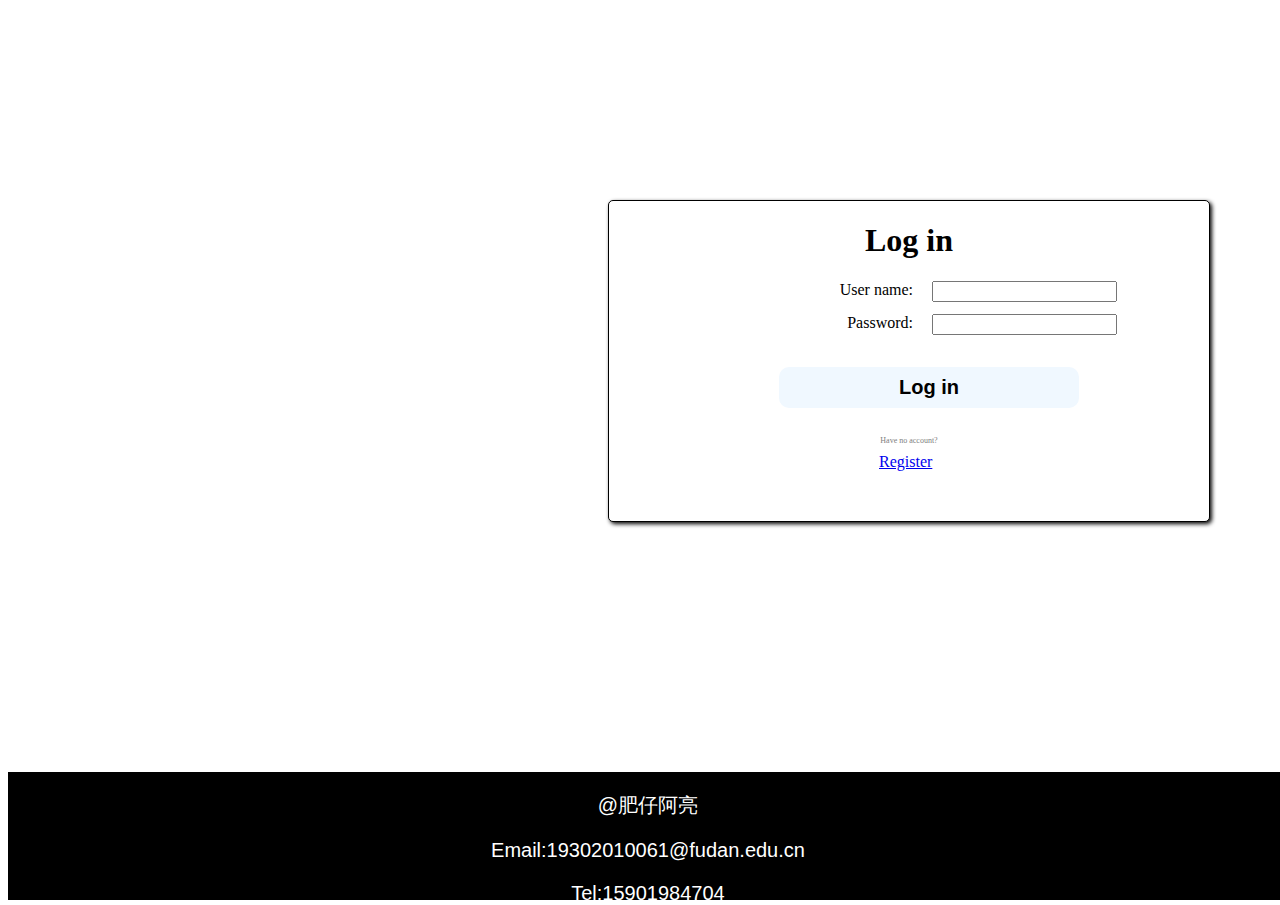
<file: index.html>
<!DOCTYPE html>
<html lang="en">
<head>
    <meta charset="UTF-8">
    <title>Log in</title>
    <link rel="stylesheet" href="src/css/Main.css">
    <link rel="stylesheet" href="src/css/Login.css">
</head>
<body>
<form action="#" method="Get">
    <div class="log_in">
        <h1>Log in</h1>
        <label><span class="label">User name:</span>
            <input required>
        </label><br>
        <label><span class="label">Password:</span>
            <input type="password" required>
        </label><br>
        <input type="submit" value="Log in" name="continue" onclick="location.href='src/Home.html';alert('Log in')" class="submit"><br>
        <p style="color: gray;font-size: 0.5em">Have no account?</p>
        <a href="src/Register.html">Register</a>
    </div>
</form>
    <footer id="footer">
        <p>@肥仔阿亮</p>
        <p>Email:19302010061@fudan.edu.cn</p>
        <p>Tel:15901984704</p>
    </footer>

</body>

</html>
</file>
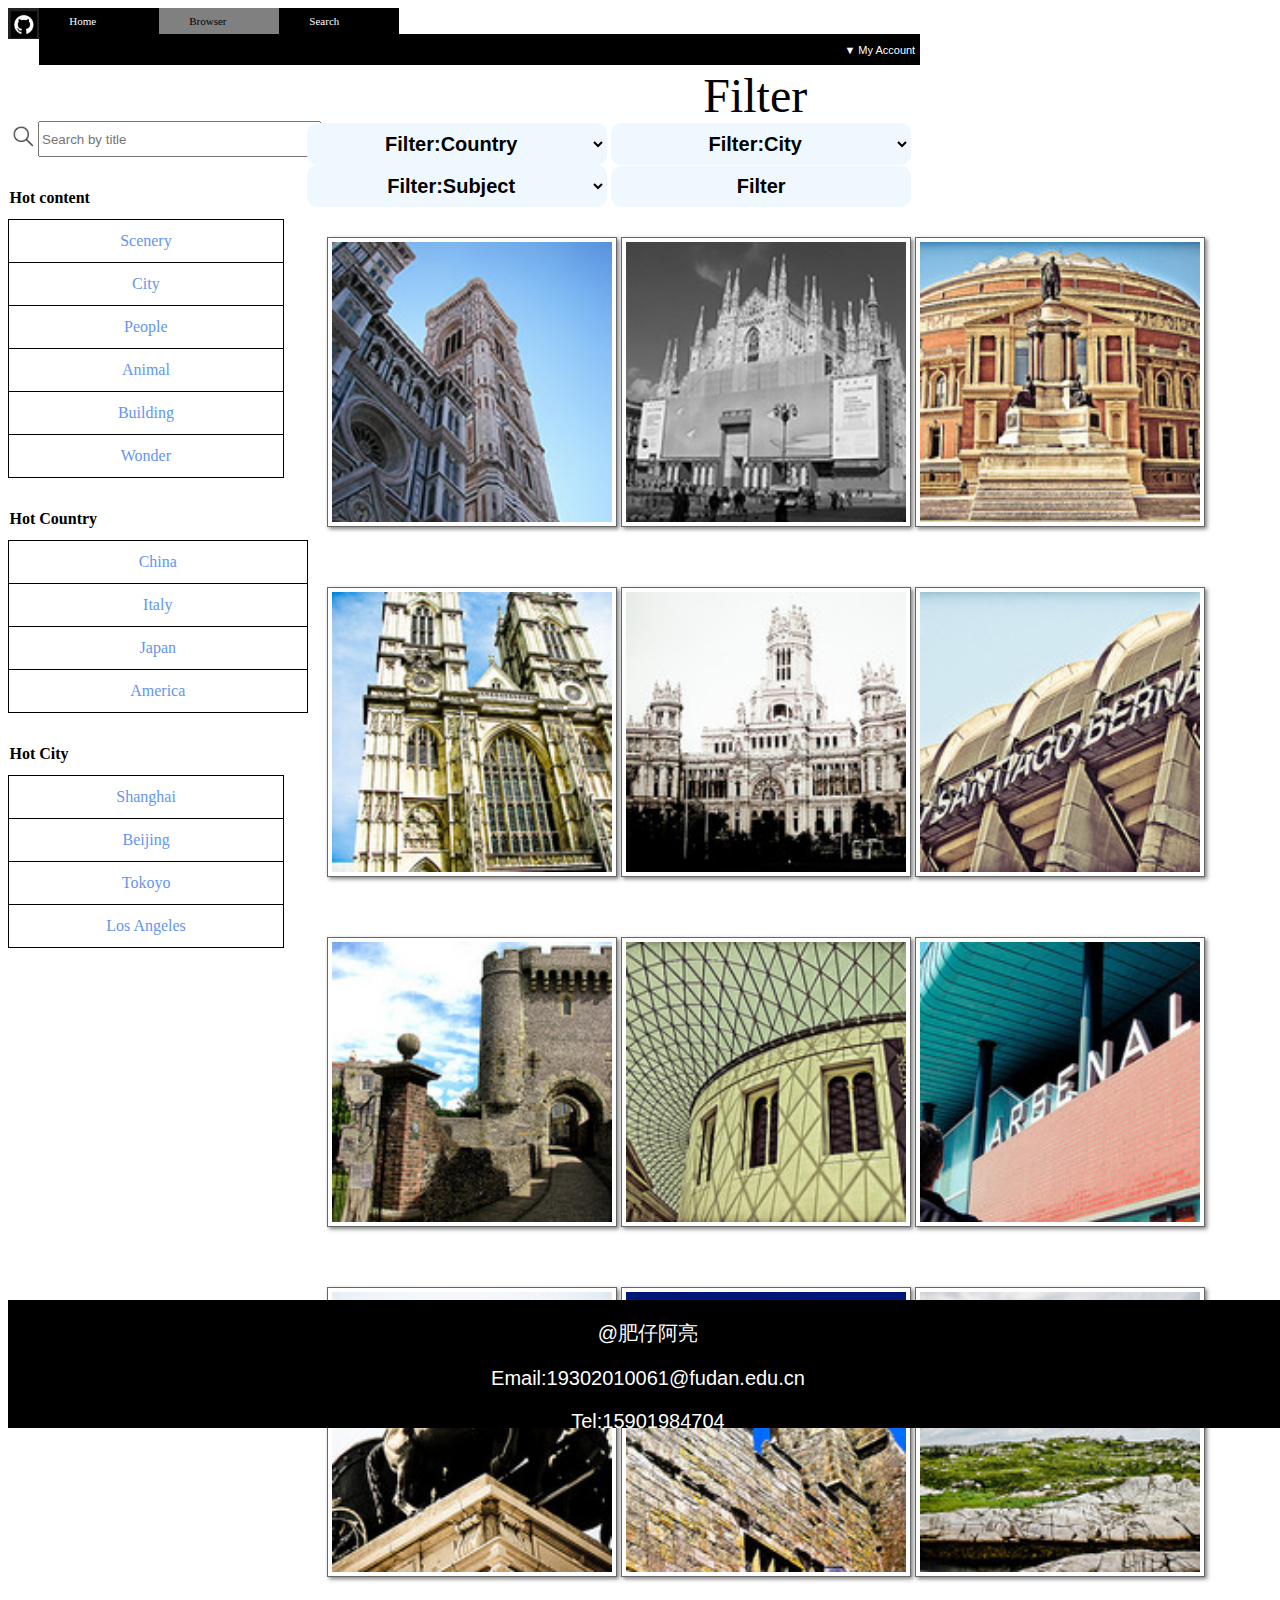
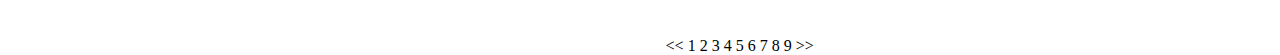
<file: src/Browser.html>
<!DOCTYPE html>
<html lang="en">
<head>
    <meta charset="UTF-8">
    <title>Browser</title>
    <link rel="stylesheet" href="css/Main.css">
    <link rel="stylesheet" href="css/Browser.css">

</head>
<body>
<div style="top: 0">
    <div style="top: 0">
        <ul class="nav">
            <img src="../images/logo.jpg" width="31.2" height="31.2" alt="...">
            <li><a href="Home.html">Home</a></li>
            <li><a href="Browser.html" style="color: black;background-color: gray">Browser</a></li>
            <li><a href="Search.html">Search</a></li>
        </ul>
    </div>
    <div class="dropdown">
        <button class="dropButton">▼  My Account</button>
        <div class="dropdown-content">
            <a href="Upload.html"><img src="../images/Upload.jpg" width="30" height="30" alt="...">Upload</a>
            <a href="My_Photo.html"><img src="../images/My_Photo.png" width="30" height="30" alt="...">My Photo</a>
            <a href="My_Favourite.html"><img src="../images/Favor.jpg" width="30" height="30" alt="...">My Favourite</a>
            <a href="../index.html"><img src="../images/Log_in.png" width="30" height="30" alt="...">Log in</a>
        </div>
    </div>
</div>
    <div class="sidebar" >
        <br>

        <p>
            <br>
            <label>
                <input placeholder="Search by title">
            </label>
            <img src="../images/search.png" onclick="alert('已搜索')" style="width: 30px;height:30px" alt="...">
        </p>

        <table style="margin-top: 20px">
            <thead>
            <tr>
                <th onclick="alert('Hot content')">Hot content</th>
            </tr>
            </thead>
            <tbody>
            <tr>
                <td onclick="alert('Scenery')" style="border-top-left-radius: 5px;border-top-right-radius: 5px;">Scenery</td>
            </tr>
            <tr>
                <td onclick="alert('City')">City</td>
            </tr>
            <tr>
                <td onclick="alert('People')">People</td>
            </tr>
            <tr>
                <td onclick="alert('Animal')">Animal</td>
            </tr>
            <tr>
                <td onclick="alert('Building')">Building</td>
            </tr>
            <tr style="border-bottom-left-radius: 5px;border-bottom-right-radius: 5px;">
                <td onclick="alert('Wonder')">Wonder</td>
            </tr>
            </tbody>

        </table>
        <table style="margin-top: 20px; ">
            <thead>
            <tr style="border-top-left-radius: 5px;border-top-right-radius: 5px;">
                <th onclick="alert('Hot country')">Hot Country</th>
            </tr>
            </thead>
            <tbody>
            <tr>
                <td onclick="alert('China')">China</td>
            </tr>
            <tr>
                <td onclick="alert('Italy')">Italy</td>
            </tr>
            <tr>
                <td onclick="alert('Japan')">Japan</td>
            </tr>
            <tr style="border-bottom-left-radius: 5px;border-bottom-right-radius: 5px;">
                <td onclick="alert('America')">America</td>
            </tr>
            </tbody>

        </table>
        <table style="margin-top: 20px; ">
            <thead>
            <tr style="border-top-left-radius: 5px;border-top-right-radius: 5px;">
                <th onclick="alert('Hot city')">Hot City</th>
            </tr>
            </thead>
            <tbody>
            <tr>
                <td onclick="alert('Shanghai')">Shanghai</td>
            </tr>
            <tr>
                <td onclick="alert('Beijing')">Beijing</td>
            </tr>
            <tr>
                <td onclick="alert('Tokyo')">Tokoyo</td>
            </tr>
            <tr style="border-bottom-left-radius: 5px;border-bottom-right-radius: 5px;">
                <td onclick="alert('Los Angeles')">Los Angeles</td>
            </tr>
            </tbody>

        </table>

    </div>
<br>
    <div style="width: 70%;float: none" class="main">
        <div class="filter">
            <p>Filter</p>
            <label for="first"></label>
            <select id="first" onChange="change()">
                <option selected="selected">Filter:Country</option>
                <option>China</option>
                <option>Japan</option>
                <option>Italy</option>
                <option>America</option>
            </select>

            <label for="second"></label>
            <select id="second">
                <option selected>Filter:City</option>
            </select>
            <label></label>
            <select>
                <option selected>Filter:Subject</option>
                <option>Scenery</option>
                <option>Buildings</option>
                <option>Wonder</option>
            </select>
            <button onclick="alert('已更新')">Filter</button>

            <script>
                function change()
                {
                    const x = document.getElementById("first");
                    const y = document.getElementById("second");
                    y.options.length = 0; // 清除second下拉框的所有内容
                    if(x.selectedIndex === 0)
                    {
                        y.options.add(new Option("Filter:City", "0"));
                    }
                    if(x.selectedIndex === 1)
                    {
                        y.options.add(new Option("Shanghai", "0"));
                        y.options.add(new Option("Kunming", "1"));
                        y.options.add(new Option("Beijing", "2"));
                        y.options.add(new Option("Yantai", "3"));
                    }

                    if(x.selectedIndex === 2)
                    {
                        y.options.add(new Option("Tokyo", "0"));
                        y.options.add(new Option("Osaka", "1"));
                        y.options.add(new Option("Kamakura", "2"));
                    }
                    if(x.selectedIndex === 3)
                    {
                        y.options.add(new Option("Roman", "0"));
                        y.options.add(new Option("Milan", "1"));
                        y.options.add(new Option("Venice", "2"));
                        y.options.add(new Option("Florance", "3"));
                    }
                    if(x.selectedIndex === 4)
                    {
                        y.options.add(new Option("New York", "0"));
                        y.options.add(new Option("San Francisco", "1"));
                        y.options.add(new Option("Washington", "2"));
                    }

                }
            </script>
        </div>
        <div class="gallery">
            <figure>
                <a href="Details.html"><img src="../images/Browser/1.jpg" alt="Carpet Grass" width="280" height="280"></a>
            </figure>
            <figure>
                <a href="Details.html"><img src="../images/Browser/2.jpg" alt="Bentgrass" width="280" height="280"></a>
            </figure>
            <figure>
                <a href="Details.html"><img src="../images/Browser/3.jpg" alt="Bluegrass" width="280" height="280"></a>
            </figure>
            <figure>
                <a href="Details.html"><img src="../images/Browser/4.jpg" alt="Leaves" width="280" height="280"></a>
            </figure>
            <figure>
                <a href="Details.html"> <img src="../images/Browser/5.jpg" alt="Pattern Grass" width="280" height="280"></a>
            </figure>
            <figure>
                <a href="Details.html"><img src="../images/Browser/6.jpg" alt="Dandelion" width="280" height="280"></a>
            </figure>
            <figure>
                <a href="Details.html"><img src="../images/Browser/7.jpg" alt="Dandelion" width="280" height="280"></a>
            </figure>
            <figure>
                <a href="Details.html"><img src="../images/Browser/8.jpg" alt="Dandelion" width="280" height="280"></a>
            </figure>
            <figure>
                <a href="Details.html"><img src="../images/Browser/9.jpg" alt="Dandelion" width="280" height="280"></a>
            </figure>
            <figure>
                <a href="Details.html"><img src="../images/Browser/10.jpg" alt="Dandelion" width="280" height="280"></a>
            </figure>
            <figure>
                <a href="Details.html"><img src="../images/Browser/11.jpg" alt="Dandelion" width="280" height="280"></a>
            </figure>
            <figure>
                <a href="Details.html"><img src="../images/Browser/12.jpg" alt="Dandelion" width="280" height="280"></a>
            </figure>
        </div>
        <div style="margin-left: 40%; background-color: white">
            <span class="first_page" onclick="alert('第1页')"><< </span><span class="page" onclick="alert('第1页')">1 </span><span class="page" onclick="alert('第2页')">2 </span><span class="page" onclick="alert('第3页')">3 </span><span class="page" onclick="alert('第4页')">4 </span><span class="page" onclick="alert('第5页')">5 </span><span class="page" onclick="alert('第6页')">6 </span><span class="page" onclick="alert('第7页')">7 </span><span class="page" onclick="alert('第8页')">8 </span><span class="page" onclick="alert('第9页')">9 </span><span class="last_page" onclick="alert('第9页')"> >></span>
        </div>
    </div>
    <footer style="width: 100%">
        <p>@肥仔阿亮</p>
        <p>Email:19302010061@fudan.edu.cn</p>
        <p>Tel:15901984704</p>
    </footer>

</body>
</html>
</file>
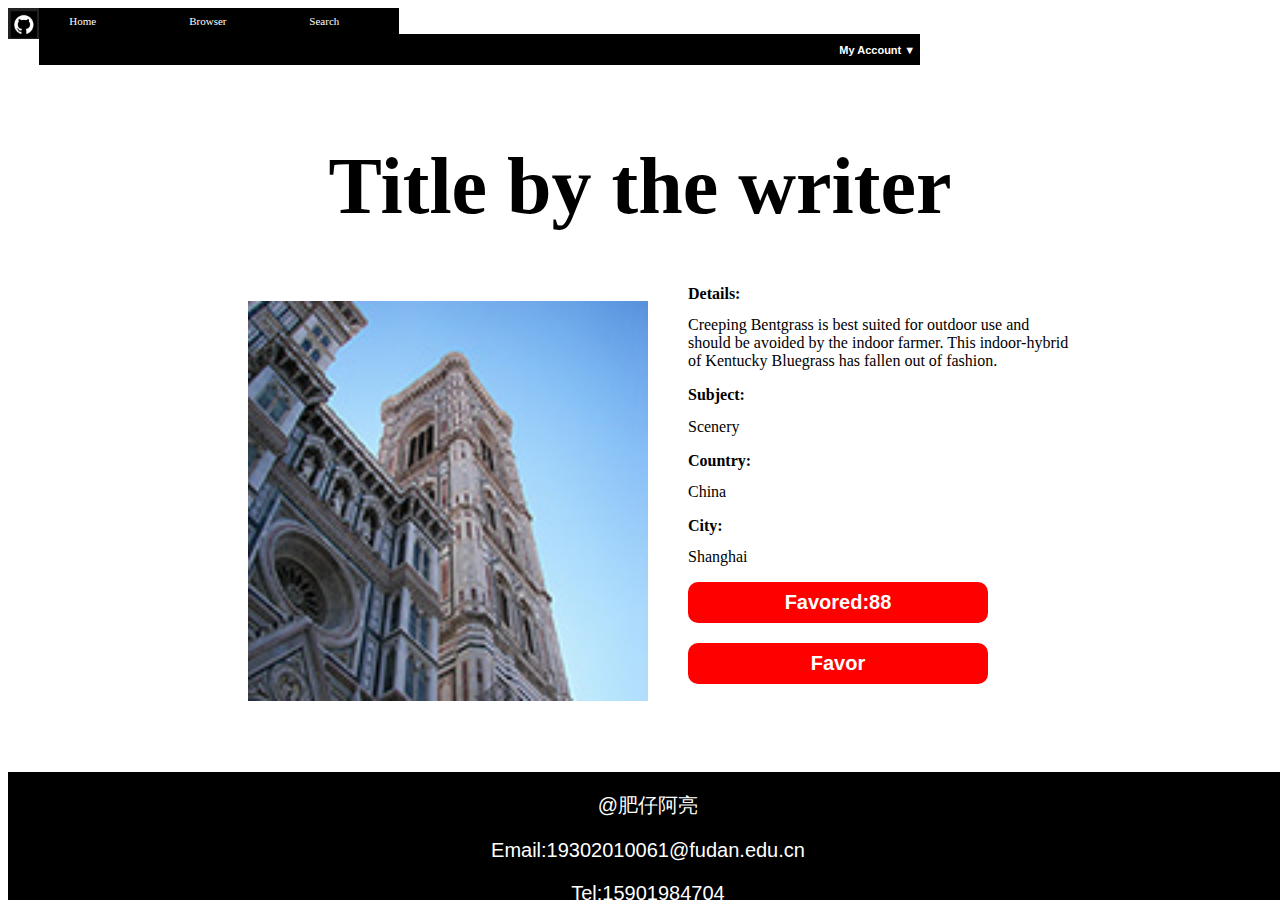
<file: src/Details.html>
<!DOCTYPE html>
<html lang="en">
<head>
    <meta charset="UTF-8">
    <title>Details</title>
    <link rel="stylesheet" href="css/Main.css">
    <link rel="stylesheet" href="css/Details.css">
    <div id="topAnchor">
        <ul class="nav">
            <img src="../images/logo.jpg" width="31.2" height="31.2" alt="...">
            <li><a href="Home.html">Home</a></li>
            <li><a href="Browser.html">Browser</a></li>
            <li><a href="Search.html">Search</a></li>
        </ul>
    </div>
    <div class="dropdown">
        <button class="dropButton">  My Account ▼</button>
        <div class="dropdown-content">
            <a href="Upload.html"><img src="../images/Upload.jpg" width="30" height="30" alt="...">Upload</a>
            <a href="My_Photo.html"><img src="../images/My_Photo.png" width="30" height="30" alt="...">My Photo</a>
            <a href="My_Favourite.html"><img src="../images/Favor.jpg" width="30" height="30" alt="...">My Favourite</a>
            <a href="../index.html"><img src="../images/Log_in.png" width="30" height="30" alt="...">Log in</a>
        </div>
    </div>

</head>
<body>
    <div class="information">
        <br>
        <h1>Title by the writer</h1>
        <figure style="float: left">
            <img src="../images/Home/first.jpg" alt="details" width="400" height="400">
        </figure>
        <div>
            <p><h2>Details:</h2>Creeping Bentgrass is best suited for outdoor use and should be avoided by the indoor farmer.
            This indoor-hybrid of Kentucky Bluegrass has fallen out of fashion.</p>
            <p><h2>Subject:</h2>Scenery</p>
            <p><h2>Country:</h2>China</p>
            <p><h2>City:</h2>Shanghai</p>
            <button value="Favor">Favored:88</button><br>
            <button onclick="alert('已收藏')" value="Favor">Favor</button>
        </div>

    </div>
    <footer id="footer">
        <p>@肥仔阿亮</p>
        <p>Email:19302010061@fudan.edu.cn</p>
        <p>Tel:15901984704</p>
    </footer>
</body>
</html>
</file>
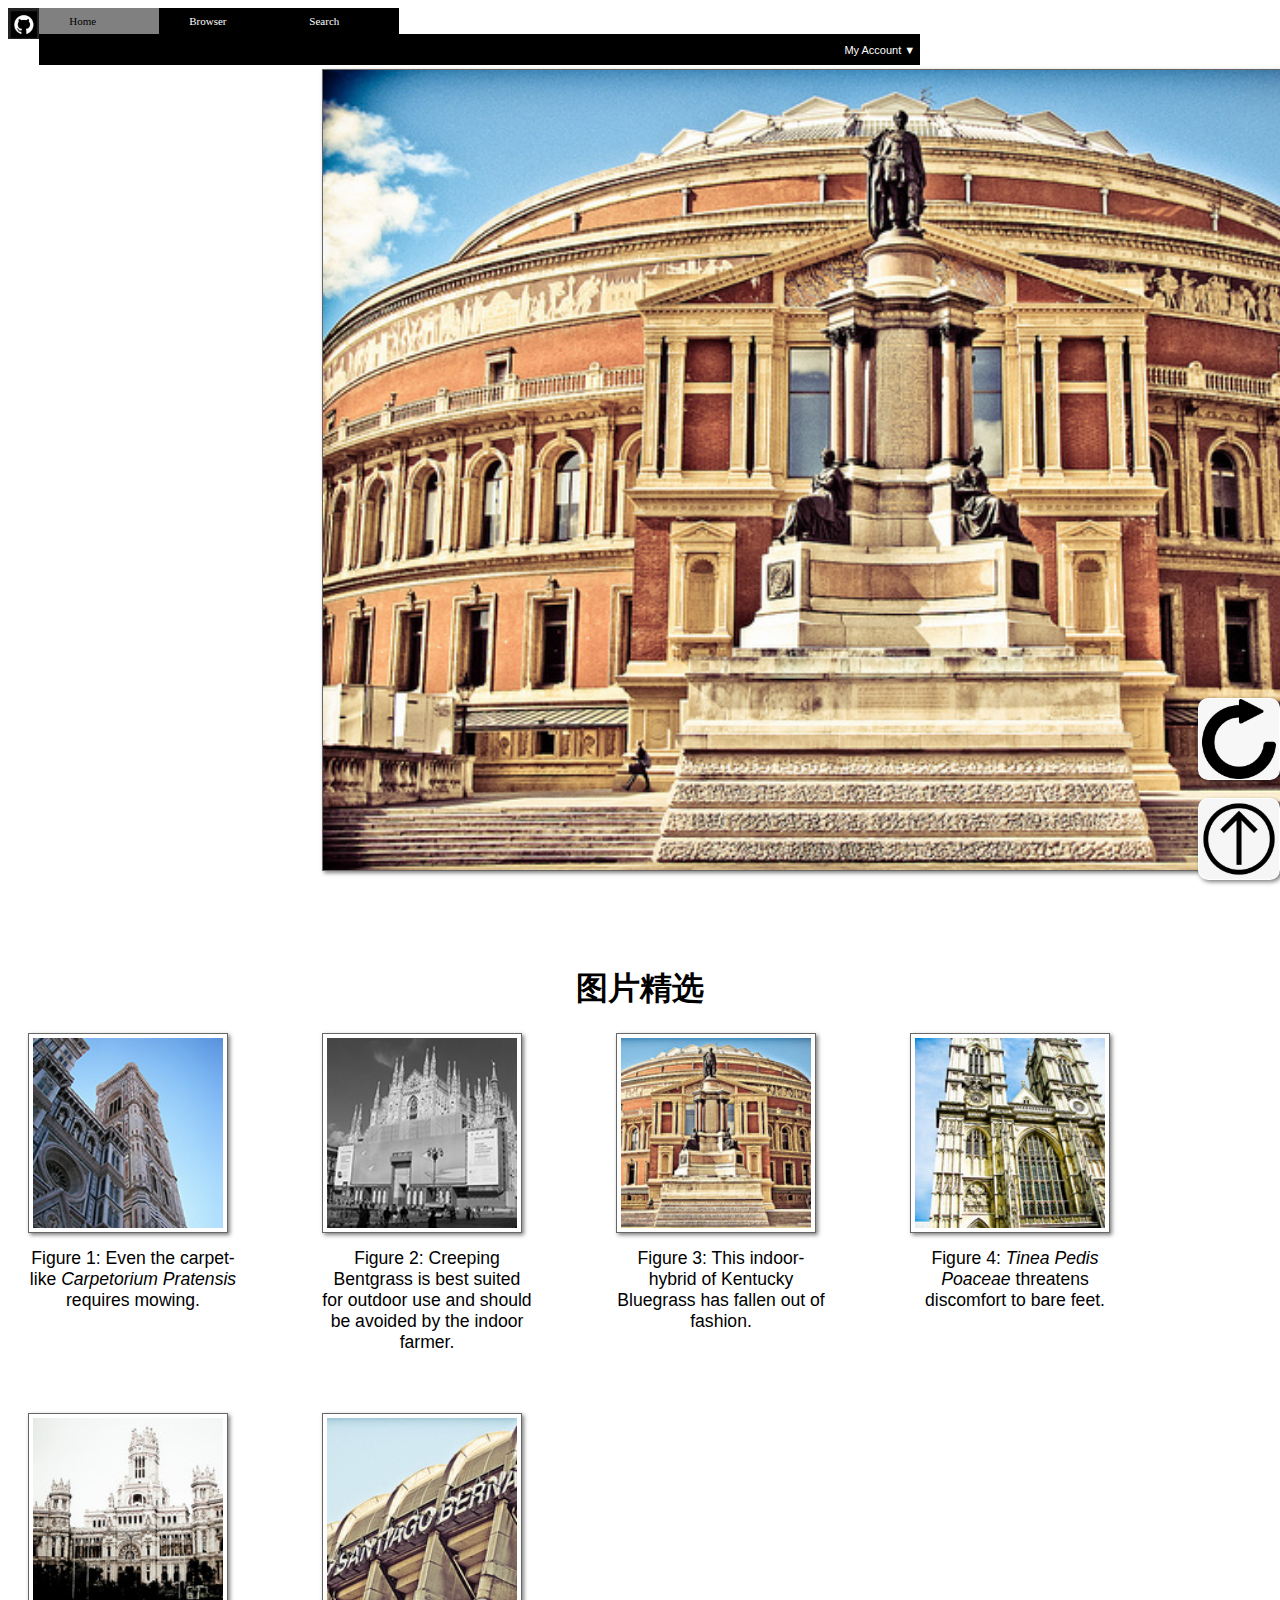
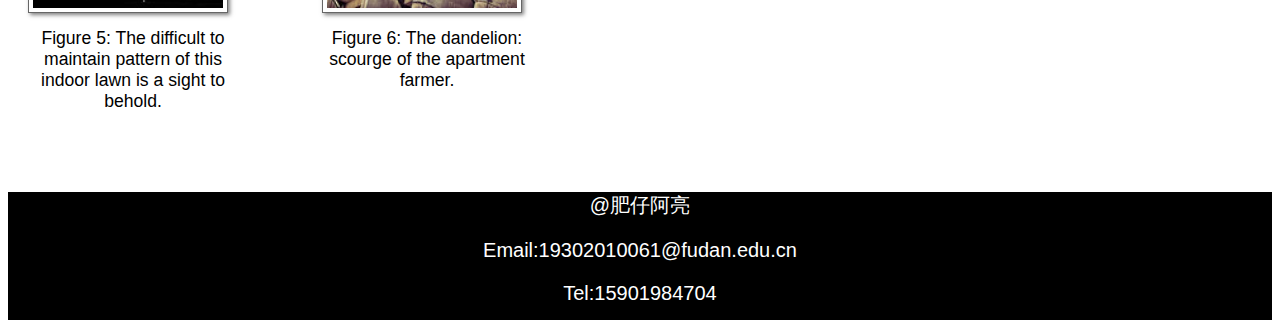
<file: src/Home.html>
<!DOCTYPE html>
<html lang="en">
<head>
    <meta charset="UTF-8">
    <title>Home</title>
    <link rel="stylesheet" href="css/Main.css">
    <link rel="stylesheet" href="css/Home.css">
    <div id="topAnchor">
        <ul class="nav">
            <img src="../images/logo.jpg" width="31.2" height="31.2" alt="...">
            <li><a href="Home.html" style="color: black;background-color: gray">Home</a></li>
            <li><a href="Browser.html">Browser</a></li>
            <li><a href="Search.html">Search</a></li>
        </ul>
    </div>
    <div class="dropdown">
        <button class="dropButton">  My Account ▼</button>
        <div class="dropdown-content">
            <a href="Upload.html"><img src="../images/Upload.jpg" width="30" height="30" alt="...">Upload</a>
            <a href="My_Photo.html"><img src="../images/My_Photo.png" width="30" height="30" alt="...">My Photo</a>
            <a href="My_Favourite.html"><img src="../images/Favor.jpg" width="30" height="30" alt="...">My Favourite</a>
            <a href="../index.html"><img src="../images/Log_in.png" width="30" height="30" alt="...">Log in</a>
        </div>
    </div>

</head>
<body>
    <div>
        <figure>
            <img src="../images/first_image.jpg" class="first_image" alt="" width="1200" height="800">
        </figure>
    </div>
    <div>
        <h1>图片精选</h1>
    </div>
    <div class="gallery">
        <figure>
            <a href="Details.html"><img src="../images/Home/first.jpg" alt="Carpet Grass" width="190" height="190"></a>
            <figcaption>Figure 1: Even the carpet-like <em>Carpetorium Pratensis</em> requires mowing.</figcaption>
        </figure>
        <figure>
            <a href="Details.html"><img src="../images/Home/second.jpg" alt="Bentgrass" width="190" height="190"></a>
            <figcaption>Figure 2: Creeping Bentgrass is best suited for outdoor use and should be avoided by the indoor farmer.</figcaption>
        </figure>
        <figure>
            <a href="Details.html"><img src="../images/Home/third.jpg" alt="Bluegrass" width="190" height="190"></a>
            <figcaption>Figure 3: This indoor-hybrid of Kentucky Bluegrass has fallen out of fashion. </figcaption>
        </figure>
        <figure>
            <a href="Details.html"><img src="../images/Home/fourth.jpg" alt="Leaves" width="190" height="190"></a>
            <figcaption>Figure 4: <em>Tinea Pedis Poaceae</em> threatens discomfort to bare feet. </figcaption>
        </figure>
        <figure>
            <a href="Details.html"><img src="../images/Home/fifth.jpg" alt="Pattern Grass" width="190" height="190"></a>
            <figcaption>Figure 5: The difficult to maintain pattern of this indoor lawn is a sight to behold. </figcaption>
        </figure>
        <figure>
            <a href="Details.html"><img src="../images/Home/sixth.jpg" alt="Dandelion" width="190" height="190"></a>
            <figcaption>Figure 6: The dandelion: scourge of the apartment farmer. </figcaption>
        </figure>
    </div>
    <div style="position: fixed;bottom: 120px;right: 0;">
        <img src="../images/Reload.jpeg" alt="Reload" width="80px" height="80px" onclick="alert('已更新图片')" class="reload">
    </div>
    <div style="position: fixed;bottom: 20px;right: 0;">
        <img src="../images/To_top.jpg" alt="To top" width="80px" height="80px" onclick="location.href='#topAnchor'" class="reload">
    </div>
    <footer>
        <p>@肥仔阿亮</p>
        <p>Email:19302010061@fudan.edu.cn</p>
        <p>Tel:15901984704</p>
    </footer>
</body>
</html>
</file>
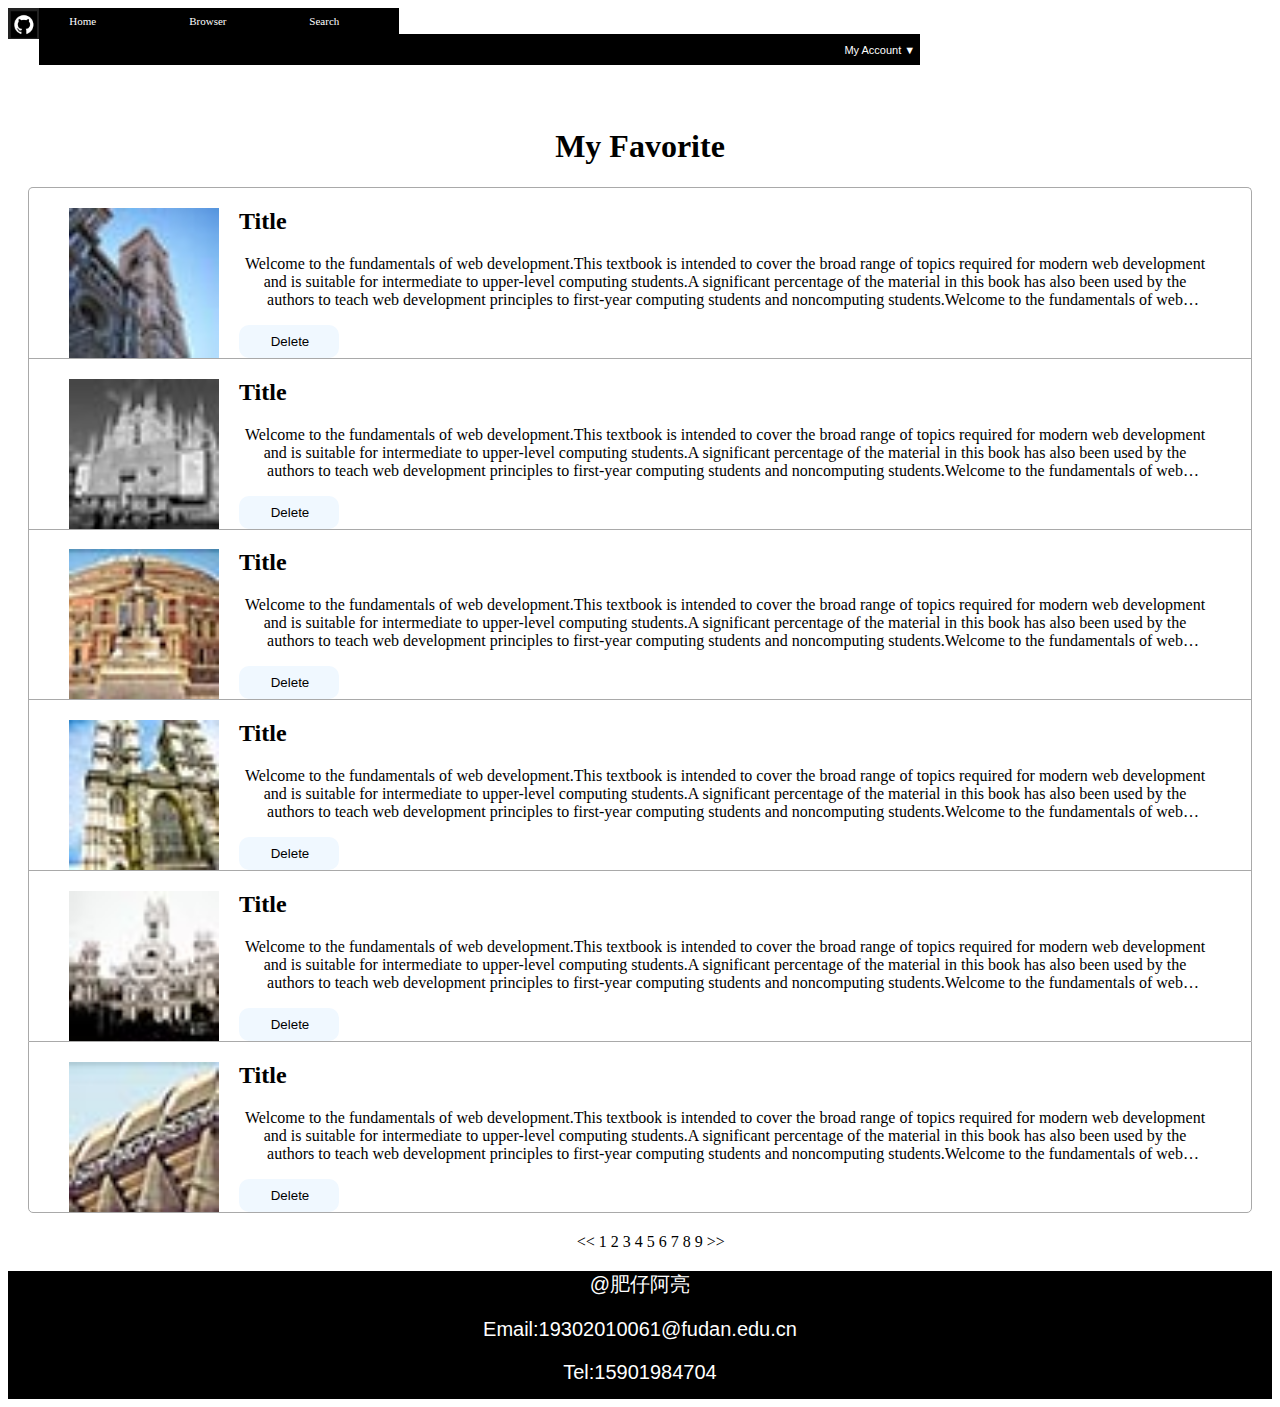
<file: src/My_Favourite.html>
<!DOCTYPE html>
<html lang="en">
<head>
    <meta charset="UTF-8">
    <title>My Favourite</title>
    <link rel="stylesheet" href="css/Main.css">
    <link rel="stylesheet" href="css/My_Photo.css">
    <div id="topAnchor">
        <ul class="nav">
            <img src="../images/logo.jpg" width="31.2" height="31.2" alt="...">
            <li><a href="Home.html">Home</a></li>
            <li><a href="Browser.html">Browser</a></li>
            <li><a href="Search.html">Search</a></li>
        </ul>
    </div>
    <div class="dropdown">
        <button class="dropButton">  My Account ▼</button>
        <div class="dropdown-content">
            <a href="Upload.html"><img src="../images/Upload.jpg" width="30" height="30" alt="...">Upload</a>
            <a href="My_Photo.html"><img src="../images/My_Photo.png" width="30" height="30" alt="...">My Photo</a>
            <a href="My_Favourite.html"><img src="../images/Favor.jpg" width="30" height="30" alt="...">My Favourite</a>
            <a href="../index.html"><img src="../images/Log_in.png" width="30" height="30" alt="...">Log in</a>
        </div>
    </div>
</head>
<body>
<div class="detail">
    <br>
    <h1>My Favorite</h1>
    <div class="information" style="border-top-left-radius: 5px;border-top-right-radius: 5px;">
        <figure>
            <a href="Details.html"><img src="../images/My%20photo/1.jpg" style="float: left" width="150" height="150" alt="photo"></a>
            <figcaption>
                <h2>Title</h2>
                <p>Welcome to the fundamentals of web development.This textbook is intended to cover the broad
                range of topics required for modern web development and is suitable for intermediate to upper-level
                computing students.A significant percentage of the material in this book has also been used by the authors
                to teach web development principles to first-year computing students and noncomputing students.Welcome to the fundamentals of web development.This textbook is intended to cover the broad
                    range of topics required for modern web development and is suitable for intermediate to upper-level
                    computing students.A significant percentage of the material in this book has also been used by the authors
                    to teach web development principles to first-year computing students and noncomputing students.</p>
            </figcaption>
        </figure>
        <button onclick="alert('已删除')">Delete</button>
    </div>
    <div  class="information">
        <figure>
            <a href="Details.html"><img src="../images/My%20photo/2.jpg" style="float: left" width="150" height="150" alt="photo"></a>
            <figcaption>
                <h2>Title</h2>
                <p>Welcome to the fundamentals of web development.This textbook is intended to cover the broad
                range of topics required for modern web development and is suitable for intermediate to upper-level
                computing students.A significant percentage of the material in this book has also been used by the authors
                to teach web development principles to first-year computing students and noncomputing students.Welcome to the fundamentals of web development.This textbook is intended to cover the broad
                    range of topics required for modern web development and is suitable for intermediate to upper-level
                    computing students.A significant percentage of the material in this book has also been used by the authors
                    to teach web development principles to first-year computing students and noncomputing students.</p>
            </figcaption>
        </figure>
        <button onclick="alert('已删除')">Delete</button>
    </div>
    <div  class="information">
        <figure>
            <a href="Details.html"><img src="../images/My%20photo/3.jpg" style="float: left" width="150" height="150" alt="photo"></a>
            <figcaption>
                <h2>Title</h2>
                <p>Welcome to the fundamentals of web development.This textbook is intended to cover the broad
                range of topics required for modern web development and is suitable for intermediate to upper-level
                computing students.A significant percentage of the material in this book has also been used by the authors
                to teach web development principles to first-year computing students and noncomputing students.Welcome to the fundamentals of web development.This textbook is intended to cover the broad
                    range of topics required for modern web development and is suitable for intermediate to upper-level
                    computing students.A significant percentage of the material in this book has also been used by the authors
                    to teach web development principles to first-year computing students and noncomputing students.</p>
            </figcaption>
        </figure>
        <button onclick="alert('已删除')">Delete</button>
    </div>
    <div  class="information">
        <figure>
            <a href="Details.html"><img src="../images/My%20photo/4.jpg" style="float: left" width="150" height="150" alt="photo"></a>
            <figcaption>
                <h2>Title</h2>
                <p>Welcome to the fundamentals of web development.This textbook is intended to cover the broad
                range of topics required for modern web development and is suitable for intermediate to upper-level
                computing students.A significant percentage of the material in this book has also been used by the authors
                to teach web development principles to first-year computing students and noncomputing students.Welcome to the fundamentals of web development.This textbook is intended to cover the broad
                    range of topics required for modern web development and is suitable for intermediate to upper-level
                    computing students.A significant percentage of the material in this book has also been used by the authors
                    to teach web development principles to first-year computing students and noncomputing students.</p>
            </figcaption>
        </figure>
        <button onclick="alert('已删除')">Delete</button>
    </div>
    <div  class="information">
        <figure>
            <a href="Details.html"><img src="../images/My%20photo/5.jpg" style="float: left" width="150" height="150" alt="photo"></a>
            <figcaption>
                <h2>Title</h2>
                <p>Welcome to the fundamentals of web development.This textbook is intended to cover the broad
                range of topics required for modern web development and is suitable for intermediate to upper-level
                computing students.A significant percentage of the material in this book has also been used by the authors
                to teach web development principles to first-year computing students and noncomputing students.Welcome to the fundamentals of web development.This textbook is intended to cover the broad
                    range of topics required for modern web development and is suitable for intermediate to upper-level
                    computing students.A significant percentage of the material in this book has also been used by the authors
                    to teach web development principles to first-year computing students and noncomputing students.</p>
            </figcaption>
        </figure>
        <button onclick="alert('已删除')">Delete</button>
    </div>
    <div  class="information" style="border-bottom: 1px solid darkgrey;border-bottom-left-radius: 5px;border-bottom-right-radius: 5px;">
        <figure>
            <a href="Details.html"><img src="../images/My%20photo/6.jpg" style="float: left" width="150" height="150" alt="photo"></a>
            <figcaption>
                <h2>Title</h2>
                <p>Welcome to the fundamentals of web development.This textbook is intended to cover the broad
                range of topics required for modern web development and is suitable for intermediate to upper-level
                computing students.A significant percentage of the material in this book has also been used by the authors
                to teach web development principles to first-year computing students and noncomputing students.Welcome to the fundamentals of web development.This textbook is intended to cover the broad
                    range of topics required for modern web development and is suitable for intermediate to upper-level
                    computing students.A significant percentage of the material in this book has also been used by the authors
                    to teach web development principles to first-year computing students and noncomputing students.</p>
            </figcaption>
        </figure>
        <button onclick="alert('已删除')">Delete</button>
    </div>
</div>
<div style="margin-left: 45%; background-color: white">
    <span class="first_page" onclick="alert('第1页')"><< </span><span class="page" onclick="alert('第1页')">1 </span><span class="page" onclick="alert('第2页')">2 </span><span class="page" onclick="alert('第3页')">3 </span><span class="page" onclick="alert('第4页')">4 </span><span class="page" onclick="alert('第5页')">5 </span><span class="page" onclick="alert('第6页')">6 </span><span class="page" onclick="alert('第7页')">7 </span><span class="page" onclick="alert('第8页')">8 </span><span class="page" onclick="alert('第9页')">9 </span><span class="last_page" onclick="alert('第9页')"> >></span>
</div>
<footer>
    <p>@肥仔阿亮</p>
    <p>Email:19302010061@fudan.edu.cn</p>
    <p>Tel:15901984704</p>
</footer>

</body>
</html>
</file>
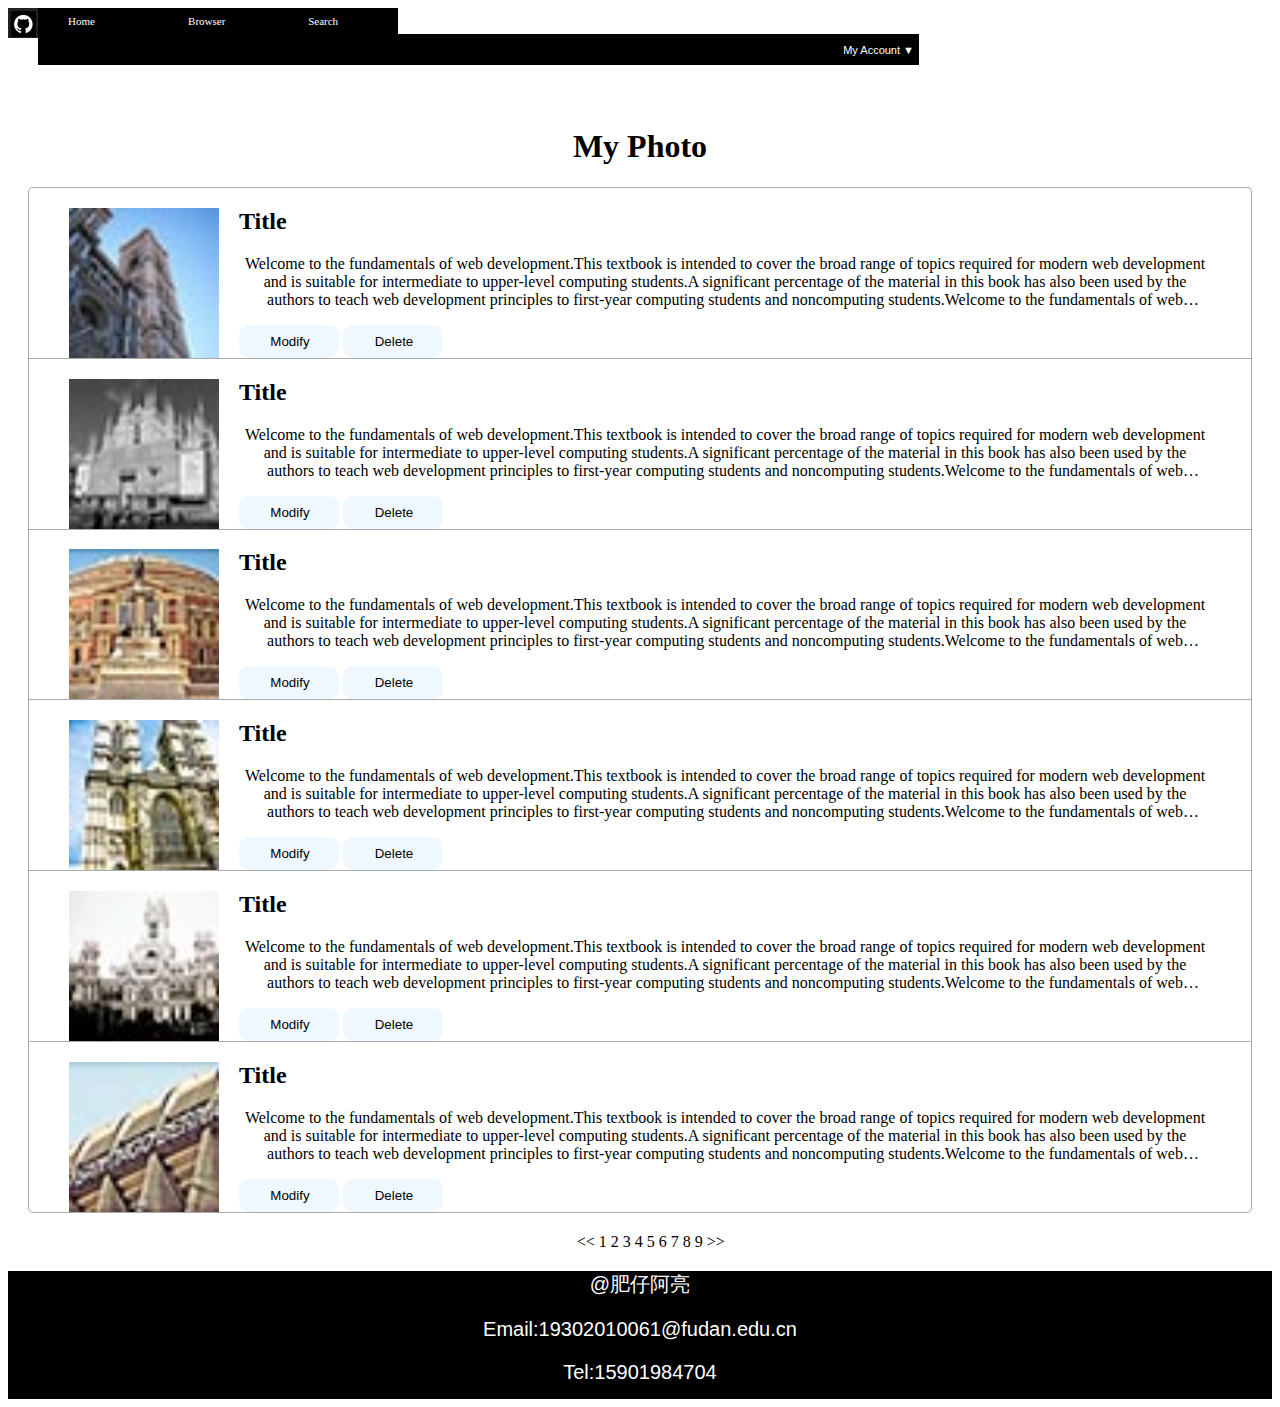
<file: src/My_Photo.html>
<!DOCTYPE html>
<html lang="en">
<head>
    <meta charset="UTF-8">
    <title>My photo</title>
    <link rel="stylesheet" href="css/Main.css">
    <link rel="stylesheet" href="css/My_Photo.css">
    <div id="topAnchor">
        <ul class="nav">
            <img src="../images/logo.jpg" width="30" height="30" alt="...">
            <li><a href="Home.html">Home</a></li>
            <li><a href="Browser.html">Browser</a></li>
            <li><a href="Search.html">Search</a></li>
        </ul>
    </div>
    <div class="dropdown">
        <button class="dropButton">  My Account ▼</button>
        <div class="dropdown-content">
            <a href="Upload.html"><img src="../images/Upload.jpg" width="30" height="30" alt="...">Upload</a>
            <a href="My_Photo.html"><img src="../images/My_Photo.png" width="30" height="30" alt="...">My Photo</a>
            <a href="My_Favourite.html"><img src="../images/Favor.jpg" width="30" height="30" alt="...">My Favourite</a>
            <a href="../index.html"><img src="../images/Log_in.png" width="30" height="30" alt="...">Log in</a>
        </div>
    </div>
</head>
<body>
    <div class="detail">
        <br>
        <h1>My Photo</h1>
        <div class="information" style="border-top-left-radius: 5px;border-top-right-radius: 5px;">
            <figure>
                <a href="Details.html"><img src="../images/My%20photo/1.jpg" style="float: left" width="150" height="150" alt="photo"></a>
                <figcaption>
                    <h2>Title</h2>
                    <p>Welcome to the fundamentals of web development.This textbook is intended to cover the broad
                        range of topics required for modern web development and is suitable for intermediate to upper-level
                        computing students.A significant percentage of the material in this book has also been used by the authors
                        to teach web development principles to first-year computing students and noncomputing students.Welcome to the fundamentals of web development.This textbook is intended to cover the broad
                        range of topics required for modern web development and is suitable for intermediate to upper-level
                        computing students.A significant percentage of the material in this book has also been used by the authors
                        to teach web development principles to first-year computing students and noncomputing students.</p>
                </figcaption>
            </figure>
            <button onclick="location.href='Upload.html'">Modify</button>
            <button onclick="alert('已删除')">Delete</button>
        </div>
        <div  class="information">
            <figure>
                <a href="Details.html"><img src="../images/My%20photo/2.jpg" style="float: left" width="150" height="150" alt="photo"></a>
                <figcaption>
                    <h2>Title</h2>
                    <p>Welcome to the fundamentals of web development.This textbook is intended to cover the broad
                        range of topics required for modern web development and is suitable for intermediate to upper-level
                        computing students.A significant percentage of the material in this book has also been used by the authors
                        to teach web development principles to first-year computing students and noncomputing students.Welcome to the fundamentals of web development.This textbook is intended to cover the broad
                        range of topics required for modern web development and is suitable for intermediate to upper-level
                        computing students.A significant percentage of the material in this book has also been used by the authors
                        to teach web development principles to first-year computing students and noncomputing students.</p>
                </figcaption>
            </figure>
            <button onclick="location.href='Upload.html'">Modify</button>
            <button onclick="alert('已删除')">Delete</button>
        </div>
        <div  class="information">
            <figure>
                <a href="Details.html"><img src="../images/My%20photo/3.jpg" style="float: left" width="150" height="150" alt="photo"></a>
                <figcaption>
                    <h2>Title</h2>
                    <p>Welcome to the fundamentals of web development.This textbook is intended to cover the broad
                        range of topics required for modern web development and is suitable for intermediate to upper-level
                        computing students.A significant percentage of the material in this book has also been used by the authors
                        to teach web development principles to first-year computing students and noncomputing students.Welcome to the fundamentals of web development.This textbook is intended to cover the broad
                        range of topics required for modern web development and is suitable for intermediate to upper-level
                        computing students.A significant percentage of the material in this book has also been used by the authors
                        to teach web development principles to first-year computing students and noncomputing students.</p>
                </figcaption>
            </figure>
            <button onclick="location.href='Upload.html'">Modify</button>
            <button onclick="alert('已删除')">Delete</button>
        </div>
        <div  class="information">
            <figure>
                <a href="Details.html"><img src="../images/My%20photo/4.jpg" style="float: left" width="150" height="150" alt="photo"></a>
                <figcaption>
                    <h2>Title</h2>
                    <p>Welcome to the fundamentals of web development.This textbook is intended to cover the broad
                        range of topics required for modern web development and is suitable for intermediate to upper-level
                        computing students.A significant percentage of the material in this book has also been used by the authors
                        to teach web development principles to first-year computing students and noncomputing students.Welcome to the fundamentals of web development.This textbook is intended to cover the broad
                        range of topics required for modern web development and is suitable for intermediate to upper-level
                        computing students.A significant percentage of the material in this book has also been used by the authors
                        to teach web development principles to first-year computing students and noncomputing students.</p>
                </figcaption>
            </figure>
            <button onclick="location.href='Upload.html'">Modify</button>
            <button onclick="alert('已删除')">Delete</button>
        </div>
        <div  class="information">
            <figure>
                <a href="Details.html"><img src="../images/My%20photo/5.jpg" style="float: left" width="150" height="150" alt="photo"></a>
                <figcaption>
                    <h2>Title</h2>
                    <p>Welcome to the fundamentals of web development.This textbook is intended to cover the broad
                        range of topics required for modern web development and is suitable for intermediate to upper-level
                        computing students.A significant percentage of the material in this book has also been used by the authors
                        to teach web development principles to first-year computing students and noncomputing students.Welcome to the fundamentals of web development.This textbook is intended to cover the broad
                        range of topics required for modern web development and is suitable for intermediate to upper-level
                        computing students.A significant percentage of the material in this book has also been used by the authors
                        to teach web development principles to first-year computing students and noncomputing students.</p>
                </figcaption>
            </figure>
            <button onclick="location.href='Upload.html'">Modify</button>
            <button onclick="alert('已删除')">Delete</button>
        </div>
        <div  class="information" style="border-bottom: 1px solid darkgrey;border-bottom-left-radius: 5px;border-bottom-right-radius: 5px;">
            <figure>
                <a href="Details.html"><img src="../images/My%20photo/6.jpg" style="float: left" width="150" height="150" alt="photo"></a>
                <figcaption>
                    <h2>Title</h2>
                    <p>Welcome to the fundamentals of web development.This textbook is intended to cover the broad
                        range of topics required for modern web development and is suitable for intermediate to upper-level
                        computing students.A significant percentage of the material in this book has also been used by the authors
                        to teach web development principles to first-year computing students and noncomputing students.Welcome to the fundamentals of web development.This textbook is intended to cover the broad
                        range of topics required for modern web development and is suitable for intermediate to upper-level
                        computing students.A significant percentage of the material in this book has also been used by the authors
                        to teach web development principles to first-year computing students and noncomputing students.</p>
                </figcaption>
            </figure>
            <button onclick="location.href='Upload.html'">Modify</button>
            <button onclick="alert('已删除')">Delete</button>
        </div>
    </div>
    <div style="margin-left: 45%; background-color: white">
        <span class="first_page" onclick="alert('第1页')"><< </span><span class="page" onclick="alert('第1页')">1 </span><span class="page" onclick="alert('第2页')">2 </span><span class="page" onclick="alert('第3页')">3 </span><span class="page" onclick="alert('第4页')">4 </span><span class="page" onclick="alert('第5页')">5 </span><span class="page" onclick="alert('第6页')">6 </span><span class="page" onclick="alert('第7页')">7 </span><span class="page" onclick="alert('第8页')">8 </span><span class="page" onclick="alert('第9页')">9 </span><span class="last_page" onclick="alert('第9页')"> >></span>
    </div>
    <footer>
        <p>@肥仔阿亮</p>
        <p>Email:19302010061@fudan.edu.cn</p>
        <p>Tel:15901984704</p>
    </footer>
</body>
</html>
</file>
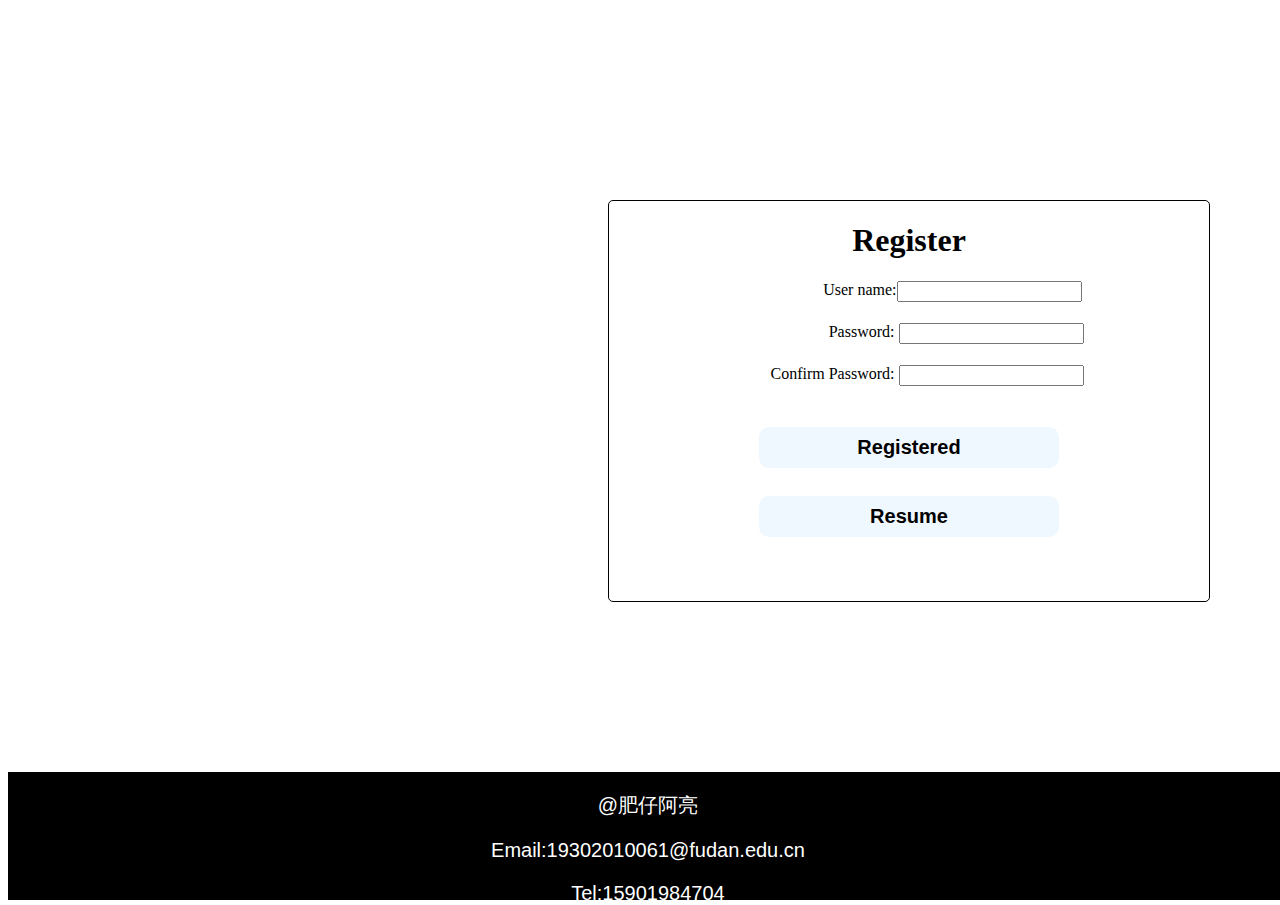
<file: src/Register.html>
<!DOCTYPE html>
<html lang="en">
<head>
    <meta charset="UTF-8">
    <title>Register</title>
    <link rel="stylesheet" href="css/Main.css">
    <link rel="stylesheet" href="css/Register.css">
</head>
<body>
    <div class="register">
        <h1>Register</h1>
        <form>
            <p><label><span class="label">User name:</span><input type="text" name="name" required/></label></p>
            <P><span class="label">Password:</span> <label for="pw1"></label><input type="password" name="pw" id="pw1" required/></P>
            <p><span class="label">Confirm Password:</span> <label for="pw2"></label><input type="password" name="pw" id="pw2" onkeyup="validate()" required/><span id="note"></span></p>
            <p><button type="submit" id="submit" value="submit" onclick="location.href='index.html';alert('registered')">Registered</button><br>
                <input type="reset" value="Resume" class="button"/></p>
        </form>
        <script>
            function validate() {
                const pw1 = document.getElementById("pw1").value;
                const pw2 = document.getElementById("pw2").value;
                if(pw1 === pw2) {
                    document.getElementById("note").innerHTML="<font color='green'></font>";
                    document.getElementById("submit").disabled = false;
                }
                else {
                    document.getElementById("note").innerHTML="<font color='red'>*</font>";
                    document.getElementById("submit").disabled = true;
                }
            }
        </script>
    </div>

    <footer id="footer">
        <p>@肥仔阿亮</p>
        <p>Email:19302010061@fudan.edu.cn</p>
        <p>Tel:15901984704</p>
    </footer>
</body>
</html>
</file>
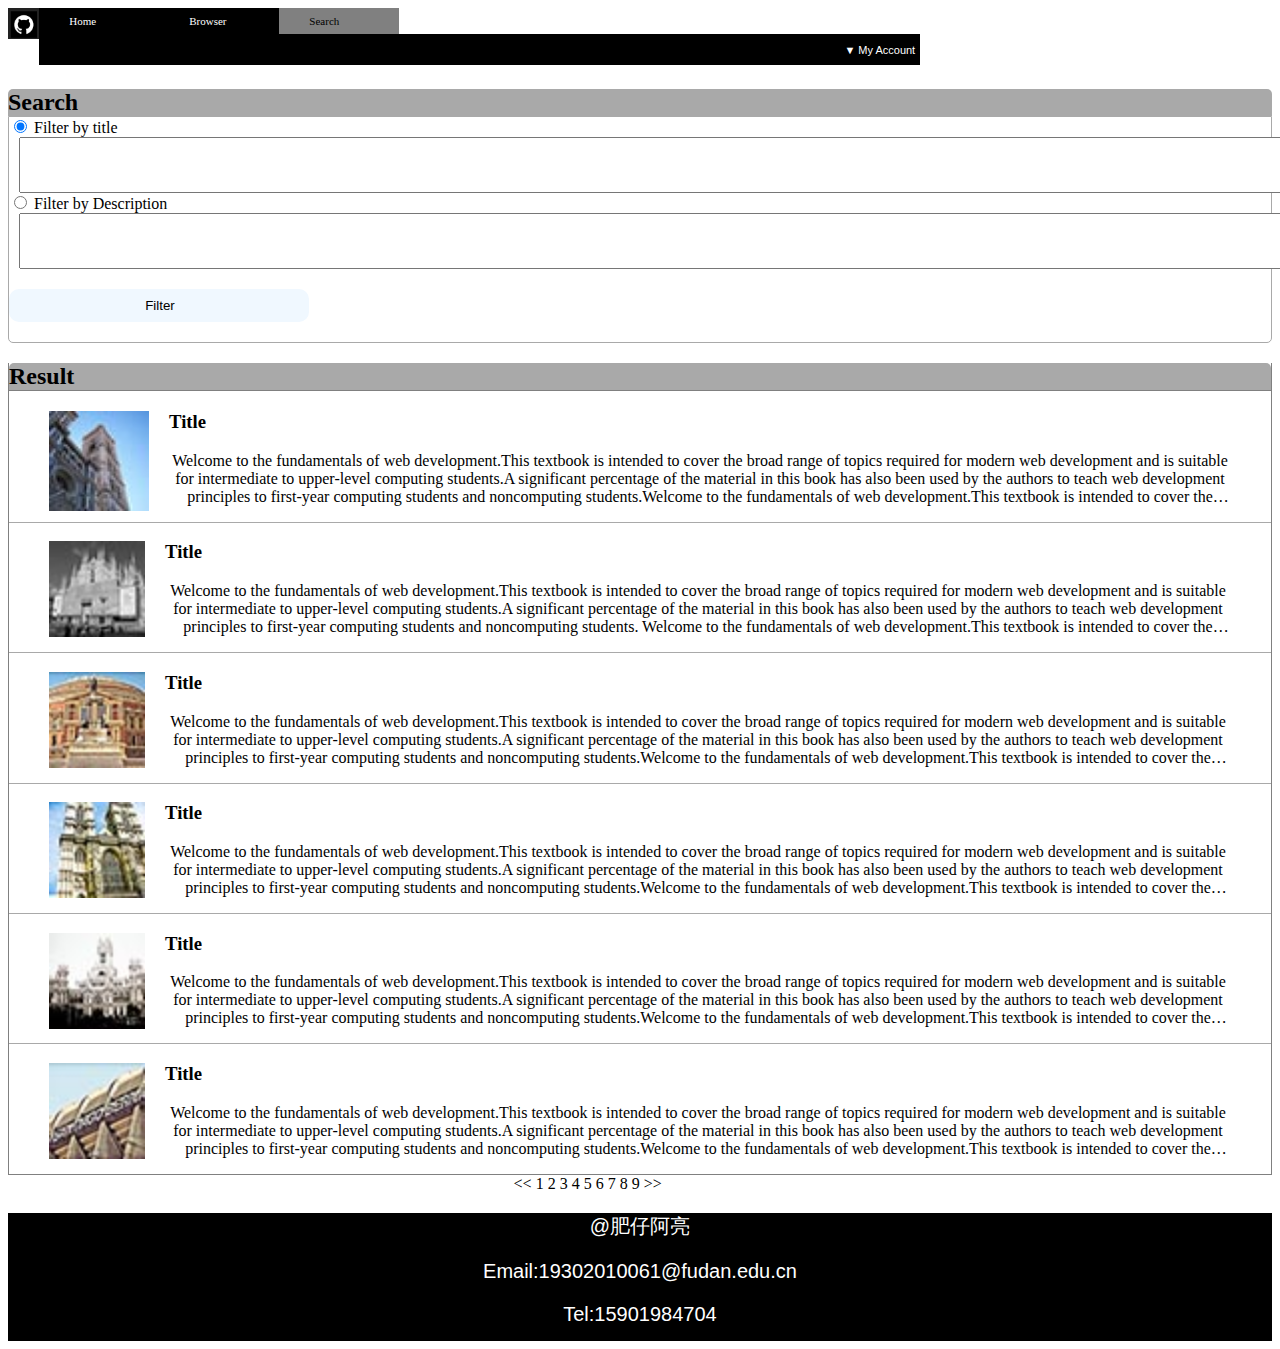
<file: src/Search.html>
<!DOCTYPE html>
<html lang="en">
<head>
    <meta charset="UTF-8">
    <title>Search</title>
    <link rel="stylesheet" href="css/Main.css">
    <link rel="stylesheet" href="css/Search.css">
    <div>
        <ul class="nav">
            <img src="../images/logo.jpg" width="31.2" height="31.2" alt="...">
            <li><a href="Home.html">Home</a></li>
            <li><a href="Browser.html">Browser</a></li>
            <li><a href="Search.html" style="color: black;background-color: gray">Search</a></li>
        </ul>
    </div>
    <div class="dropdown">
        <button class="dropButton">▼  My Account</button>
        <div class="dropdown-content">
            <a href="Upload.html"><img src="../images/Upload.jpg" width="30" height="30" alt="...">Upload</a>
            <a href="My_Photo.html"><img src="../images/My_Photo.png" width="30" height="30" alt="...">My Photo</a>
            <a href="My_Favourite.html"><img src="../images/Favor.jpg" width="30" height="30" alt="...">My Favourite</a>
            <a href="../index.html"><img src="../images/Log_in.png" width="30" height="30" alt="...">Log in</a>
        </div>
    </div>
</head>
<body>
    <br>
    <div class="search">
        <h2 style="border-top-left-radius: 5px;border-top-right-radius: 5px">Search</h2>
        <div class="filter">
            <label>
                <input type="radio" value="1" name="1" checked>
            </label>Filter by title<br>
            <label>
                <input type="text" class="text">
            </label><br>
            <label>
                <input type="radio" value="2" name="1">
            </label>Filter by Description<br>
            <label>
                <input type="text" class="text">
            </label><br>
            <button onclick="alert('已搜索')">Filter</button>

        </div>
    </div>
    <div class="result" style="border-top: none">
        <h2 style="border-bottom: 1px solid gray;border-top-left-radius: 5px;border-top-right-radius: 5px;background-color: darkgrey">Result</h2>
        <div class="information">
            <figure>
                <a href="Details.html"><img src="../images/My%20photo/1.jpg" style="float: left" width="100" height="100" alt="photo"></a>
                <figcaption>
                    <h3>Title</h3>
                    <p>Welcome to the fundamentals of web development.This textbook is intended to cover the broad
                    range of topics required for modern web development and is suitable for intermediate to upper-level
                    computing students.A significant percentage of the material in this book has also been used by the authors
                        to teach web development principles to first-year computing students and noncomputing students.Welcome to the fundamentals of web development.This textbook is intended to cover the broad
                        range of topics required for modern web development and is suitable for intermediate to upper-level
                        computing students.A significant percentage of the material in this book has also been used by the authors
                        to teach web development principles to first-year computing students and noncomputing students</p>

                </figcaption>
            </figure>
        </div>
        <div  class="information">
            <figure>
                <a href="Details.html"><img src="../images/My%20photo/2.jpg" style="float: left" width="96" height="96" alt="photo"></a>
                <figcaption>
                    <h3>Title</h3>
                    <p>Welcome to the fundamentals of web development.This textbook is intended to cover the broad
                    range of topics required for modern web development and is suitable for intermediate to upper-level
                    computing students.A significant percentage of the material in this book has also been used by the authors
                    to teach web development principles to first-year computing students and noncomputing students.
                        Welcome to the fundamentals of web development.This textbook is intended to cover the broad
                        range of topics required for modern web development and is suitable for intermediate to upper-level
                        computing students.A significant percentage of the material in this book has also been used by the authors
                        to teach web development principles to first-year computing students and noncomputing students.</p>
                </figcaption>
            </figure>
        </div>
        <div  class="information">
            <figure>
                <a href="Details.html"><img src="../images/My%20photo/3.jpg" style="float: left" width="96" height="96" alt="photo"></a>
                <figcaption>
                    <h3>Title</h3>
                    <p>Welcome to the fundamentals of web development.This textbook is intended to cover the broad
                    range of topics required for modern web development and is suitable for intermediate to upper-level
                    computing students.A significant percentage of the material in this book has also been used by the authors
                    to teach web development principles to first-year computing students and noncomputing students.Welcome to the fundamentals of web development.This textbook is intended to cover the broad
                        range of topics required for modern web development and is suitable for intermediate to upper-level
                        computing students.A significant percentage of the material in this book has also been used by the authors
                        to teach web development principles to first-year computing students and noncomputing students</p>
                </figcaption>
            </figure>
        </div>
        <div  class="information">
            <figure>
                <a href="Details.html"><img src="../images/My%20photo/4.jpg" style="float: left" width="96" height="96" alt="photo"></a>
                <figcaption>
                    <h3>Title</h3>
                    <p>Welcome to the fundamentals of web development.This textbook is intended to cover the broad
                    range of topics required for modern web development and is suitable for intermediate to upper-level
                    computing students.A significant percentage of the material in this book has also been used by the authors
                    to teach web development principles to first-year computing students and noncomputing students.Welcome to the fundamentals of web development.This textbook is intended to cover the broad
                        range of topics required for modern web development and is suitable for intermediate to upper-level
                        computing students.A significant percentage of the material in this book has also been used by the authors
                        to teach web development principles to first-year computing students and noncomputing students</p>
                </figcaption>
            </figure>
        </div>
        <div  class="information">
            <figure>
                <a href="Details.html"><img src="../images/My%20photo/5.jpg" style="float: left" width="96" height="96" alt="photo"></a>
                <figcaption>
                    <h3>Title</h3>
                    <p>Welcome to the fundamentals of web development.This textbook is intended to cover the broad
                    range of topics required for modern web development and is suitable for intermediate to upper-level
                    computing students.A significant percentage of the material in this book has also been used by the authors
                    to teach web development principles to first-year computing students and noncomputing students.Welcome to the fundamentals of web development.This textbook is intended to cover the broad
                        range of topics required for modern web development and is suitable for intermediate to upper-level
                        computing students.A significant percentage of the material in this book has also been used by the authors
                        to teach web development principles to first-year computing students and noncomputing students</p>
                </figcaption>
            </figure>
        </div>
        <div  class="information" style="border-bottom: none">
            <figure>
                <a href="Details.html"><img src="../images/My%20photo/6.jpg" style="float: left" width="96" height="96" alt="photo"></a>
                <figcaption>
                    <h3>Title</h3>
                    <p>Welcome to the fundamentals of web development.This textbook is intended to cover the broad
                    range of topics required for modern web development and is suitable for intermediate to upper-level
                    computing students.A significant percentage of the material in this book has also been used by the authors
                    to teach web development principles to first-year computing students and noncomputing students.Welcome to the fundamentals of web development.This textbook is intended to cover the broad
                        range of topics required for modern web development and is suitable for intermediate to upper-level
                        computing students.A significant percentage of the material in this book has also been used by the authors
                        to teach web development principles to first-year computing students and noncomputing students</p>
                </figcaption>
            </figure>
        </div>
    </div>
    <div style="margin-left: 40%; background-color: white">
        <span class="first_page" onclick="alert('第1页')"><< </span><span class="page" onclick="alert('第1页')">1 </span><span class="page" onclick="alert('第2页')">2 </span><span class="page" onclick="alert('第3页')">3 </span><span class="page" onclick="alert('第4页')">4 </span><span class="page" onclick="alert('第5页')">5 </span><span class="page" onclick="alert('第6页')">6 </span><span class="page" onclick="alert('第7页')">7 </span><span class="page" onclick="alert('第8页')">8 </span><span class="page" onclick="alert('第9页')">9 </span><span class="last_page" onclick="alert('第9页')"> >></span>
    </div>
    <footer>
        <p>@肥仔阿亮</p>
        <p>Email:19302010061@fudan.edu.cn</p>
        <p>Tel:15901984704</p>
    </footer>
</body>
</html>
</file>
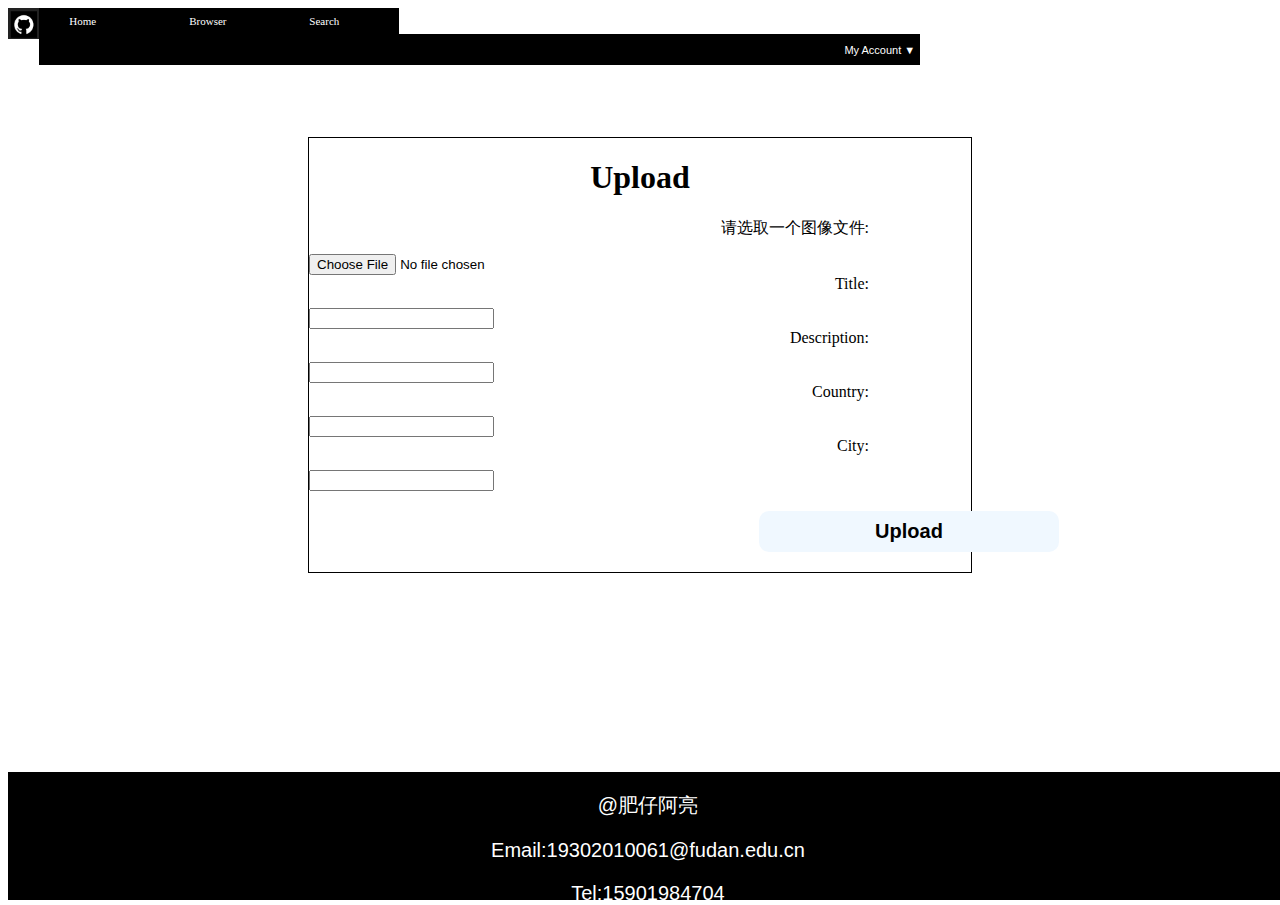
<file: src/Upload.html>
<!DOCTYPE html>
<html lang="en">
<head>
    <meta charset="UTF-8">
    <title>Upload</title>
    <link rel="stylesheet" href="css/Main.css">
    <link rel="stylesheet" href="css/Upload.css">
    <div id="topAnchor">
        <ul class="nav">
            <img src="../images/logo.jpg" width="31.2" height="31.2" alt="...">
            <li><a href="Home.html">Home</a></li>
            <li><a href="Browser.html">Browser</a></li>
            <li><a href="Search.html">Search</a></li>
        </ul>
    </div>
    <div class="dropdown">
        <button class="dropButton">  My Account ▼</button>
        <div class="dropdown-content">
            <a href="Upload.html"><img src="../images/Upload.jpg" width="30" height="30" alt="...">Upload</a>
            <a href="My_Photo.html"><img src="../images/My_Photo.png" width="30" height="30" alt="...">My Photo</a>
            <a href="My_Favourite.html"><img src="../images/Favor.jpg" width="30" height="30" alt="...">My Favourite</a>
            <a href="../index.html"><img src="../images/Log_in.png" width="30" height="30" alt="...">Log in</a>
        </div>
    </div>
</head>
<body>
<br>
<br>
<div style="border: 1px solid black;margin:50px 300px;">
    <h1>Upload</h1>
    <script type="text/javascript">

    function ProcessFile(e) {

        const reader = new FileReader();
        const file = document.getElementById('file').files[0];

        if (file) {


            reader.onload = function (event) {

                const txt = event.target.result;


                const img = document.createElement("img");

                img.src = txt;//将图片base64字符串赋值给img的src

// console.log(txt);

                document.getElementById("result").appendChild(img);

            };

        }

        reader.readAsDataURL(file);

    }


    function contentLoaded() {

        document.getElementById('file').addEventListener('change',

            ProcessFile, false);

    }


    window.addEventListener("DOMContentLoaded", contentLoaded, false);

</script>
    <label><span class="label">请选取一个图像文件:</span> <input type="file" id="file" name="file"/></label>
    <div id="result" style="margin-left: 470px"></div>
    <label><span class="label">Title:</span>
            <input type="text" required>
        </label><br>
    <label><span class="label">Description:</span>
            <input type="text" required>
        </label><br>
    <label><span class="label">Country:</span>
            <input type="text" required>
        </label><br>
    <label><span class="label">City:</span>
            <input type="text" required>
        </label><br>
    <input type="submit" value="Upload" name="continue" onclick="location.href='My_Photo.html';alert('Uploaded')" class="submit"><br>

</div>
    <footer id="footer">
        <p>@肥仔阿亮</p>
        <p>Email:19302010061@fudan.edu.cn</p>
        <p>Tel:15901984704</p>
    </footer>
</body>
</html>
</file>
<file: src/css/Main.css>
/*导航栏*/
img{
    float: left;
}
.nav{
    margin: 0;
    padding: 0;
    list-style: none;
    top:0;
}
.nav a{
    color: white;
    font-size: 11px;
    text-decoration: none;
    border: none;
    padding: 7px 5px 7px 30px;
    display: block;
    background-position: 0 2px;
    background-repeat: no-repeat;
    background-color: black;
}
.nav li{
    float: left;
    width: 9.5%;
}
.nav a:hover{
    background-color: white;
    color: black;
}

.favor{
    margin: 0;
    padding: 0;
    list-style: none;
}
.favor li{
    float: right;
    width: 71.6%;
}
/*下拉菜单*/
/* 下拉按钮样式 */
.dropButton {
    background-color: black;
    color: white;
    padding: 7px 5px 7px 30px;
    font-size: 11px;
    border: none;
    display: block;
    cursor: pointer;
    text-align: right;
    height: 31px;
    float: right;
}

/* 容器 <div> - 需要定位下拉内容 */
.dropdown {
    position: relative;
    display: inline-block;
    width: 69.70%;
    height: 31px;
    background-position: 0 2px;
    background-repeat: no-repeat;
    background-color: black;
}

/* 下拉内容 (默认隐藏) */
.dropdown-content {
    display: none;
    position: absolute;
    top:31px;
    right: 0;
    left: 1056px;
    max-width: 180px;
    background-color: #f9f9f9;
    box-shadow: 0 8px 16px 0 rgba(0,0,0,0.2);
    background-repeat: no-repeat;
}

/* 下拉菜单的链接 */
.dropdown-content a {
    color: black;
    padding: 12px 16px;
    text-decoration: none;
    display: block;
}

/* 鼠标移上去后修改下拉菜单链接颜色 */
.dropdown-content a:hover {background-color: #f1f1f1}

/* 在鼠标移上去后显示下拉菜单 */
.dropdown:hover .dropdown-content {
    display: block;
}

/* 当下拉内容显示后修改下拉按钮的背景颜色 */
.dropdown:hover .dropButton {
    background-color: gray;
}
.dropdown-content a img{
    margin-right: 8px;
}

/*图片详情*/
.pictures{
    border: 1px solid rgba(0,0,0,0.1);
    border-radius: 30px;
 }

/*页脚*/
footer{
    background-color: black;
    height: 8em;
    clear: both;
}
footer p{
    color: white;
    font-family: Arial, sans-serif;
    font-size: 20px;
    text-align: center;
}
#footer{
    position: absolute;
    bottom: 0;
    width: 100%;
    clear: both;
}
</file>
<file: src/css/Login.css>
.log_in{
    border: 1px solid black;
    border-radius: 5px;
    margin: 200px 600px;
    width: 600px;
    height: 320px;
    background-color: white;
    box-shadow: 2px 2px 4px rgba(5,5,5,1.5);
}
.log_in h1,p{
    text-align: center;
}
.label{
    display: inline-block;
    width: 19em;
    margin-right: 15px;
    margin-bottom: 15px;
    text-align: right;
    vertical-align: top;
}
.log_in a{
    margin-left: 270px;
}
.submit{
    width: 300px;
    padding:8px;
    background-color: aliceblue;
    color: black;
    -moz-border-radius: 10px;
    -webkit-border-radius: 10px;
    border-radius: 10px; /* future proofing */
    text-align: center;
    vertical-align: middle;
    border: 1px solid transparent;
    font-weight: 900;
    font-size:125%;
    margin-bottom: 20px;
    margin-top: 20px;
    margin-left: 170px;

}
</file>
<file: src/css/Browser.css>
td{
    border: 1px solid black;
    border-spacing: 0;
    width: 30%;
    text-align: center;
    color: cornflowerblue;
    height: 40px;
}

th {
    border-spacing: 0;
    width: 30%;
    text-align: left;
    height: 40px;

}
table {border-collapse: collapse}
.main{
    left: 24%;
    position: absolute;
    top:20px;

}
.sidebar{
    width: 350px;
}
input{
    width: 275px;
    height:30px;
}
.filter select{
    width: 300px;
    padding:8px;
    background-color: aliceblue;
    color: black;
    -moz-border-radius: 10px;
    -webkit-border-radius: 10px;
    border-radius: 10px; /* future proofing */
    text-align: center;
    vertical-align: middle;
    border: 1px solid transparent;
    font-weight: 900;
    font-size:125%
}
.filter button{
    width: 300px;
    padding:8px;
    background-color: aliceblue;
    color: black;
    -moz-border-radius: 10px;
    -webkit-border-radius: 10px;
    border-radius: 10px; /* future proofing */
    text-align: center;
    vertical-align: middle;
    border: 1px solid transparent;
    font-weight: 900;
    font-size:125%
}
.filter p{
    font-size: 3em;
    text-align: center;
    margin-bottom: 0;
}
figure img {
    border: 1px solid #666;
    background-color: #FFF;
    padding: 4px;
    box-shadow: 2px 2px 4px rgba(0,0,0,.5);
}
figure {
    display: inline-block;
    vertical-align: top;
    width: 210px;
    margin: 0 60px 60px 20px;
}
.gallery{
    margin-top: 30px;
}
footer{
    position: absolute;
    top:1300px;
}
.first_page:hover,.page:hover,.last_page:hover{
    background-color: darkgray;
}
</file>
<file: src/css/Details.css>
h1{
    text-align: center;
    font-size: 5em;
}
h2{
    font-size: 1em;
    font-weight: bold;
}
.information{
    margin:0 200px;
    border: black;
    border-radius: 5px;
}
button{
    width: 300px;
    padding:8px;
    background-color: red;
    color: white;
    -moz-border-radius: 10px;
    -webkit-border-radius: 10px;
    border-radius: 10px; /* future proofing */
    text-align: center;
    vertical-align: middle;
    border: 1px solid transparent;
    font-weight: 900;
    font-size:125%;
    margin-bottom: 20px;
}
footer{
    margin-bottom: 0;
}
</file>
<file: src/css/Home.css>
figure img {
    border: 1px solid #666;
    background-color: #FFF;
    padding: 4px;
    box-shadow: 2px 2px 4px rgba(0,0,0,.5);
    margin-bottom: 15px;
}

figcaption {
    font: 1.1em Arial, Helvetica, sans-serif;
    text-align: center;
}

figure {
    display: inline-block;
    vertical-align: top;
    width: 210px;
    margin: 0 60px 60px 20px;
}
.first_image{
    padding: 0;
    background-size: cover;
    margin-left: 140%;
}
h1{
    text-align: center;

}
.reload{
    text-align: center;
    background-color: white;
    color: black;
    border-radius: 10px;
    vertical-align: middle;
    border: 1px solid transparent;
    width:80px;
    height: 80px;
    box-shadow: 2px 2px 4px rgba(0,0,0,.5);
}
</file>
<file: src/css/My_Photo.css>
.detail{
    margin: 20px;
}
p,.detail h1{
    text-align: center;
}
.detail figure img{
    margin-right: 20px;
}
.information{
    border: 1px solid darkgrey;
    border-bottom: none;
}
.detail button{
    width: 100px;
    background-color: aliceblue;
    color: black;
    -moz-border-radius: 10px;
    -webkit-border-radius: 10px;
    border-radius: 10px; /* future proofing */
    text-align: center;
    vertical-align: middle;
    border: 1px solid transparent;
    padding: 8px 6px 8px 8px;
}
figcaption p{
    overflow: hidden;
    text-overflow: ellipsis;
    display: -webkit-box;
    -webkit-line-clamp: 3;
    -webkit-box-orient: vertical;
}
.first_page:hover,.page:hover,.last_page:hover{
    background-color: darkgray;
}
</file>
<file: src/css/Register.css>
.register{
    border: 1px solid black;
    border-radius: 5px;
    margin: 200px 600px;
    width: 600px;
    height: 400px;
}
.register h1,p{
    text-align: center;
}
.label{
    display: inline-block;
    margin-bottom: 8px;
    vertical-align: top;
    width: 10em;
    text-align: right;
}
.register .button,button{
    width: 300px;
    padding:8px;
    background-color: aliceblue;
    color: black;
    -moz-border-radius: 10px;
    -webkit-border-radius: 10px;
    border-radius: 10px; /* future proofing */
    text-align: center;
    vertical-align: middle;
    border: 1px solid transparent;
    font-weight: 900;
    font-size:125%;
    margin-bottom: 8px;
    margin-top: 20px;
}
</file>
<file: src/css/Search.css>
.search .filter{
    border: 1px solid darkgrey;
    border-bottom-left-radius: 5px;
    border-bottom-right-radius: 5px;
}
.search{
    margin-bottom: 20px;
    margin-top: 20px;
}
.search button{
    width: 300px;
    background-color: aliceblue;
    color: black;
    -moz-border-radius: 10px;
    -webkit-border-radius: 10px;
    border-radius: 10px; /* future proofing */
    text-align: center;
    vertical-align: middle;
    border: 1px solid transparent;
    padding: 8px 6px 8px 8px;
    margin:20px 0;
}
.result{
    border: 1px solid grey;
}
.information figure img{
    margin-right: 20px;
}
.information{
    border-bottom: 1px solid darkgrey;
    margin-bottom: 0;
    margin-top:0;
}
.information h2{
    background-color: darkgrey;
    margin: 0;
}
.search h2{
    margin-bottom: 0;
    margin-top: 10px;
    background-color: darkgrey;

}
.text{
    width: 1750px;
    height:50px;
    margin-left: 10px;
}
p{
    text-align: center;
}
figcaption p{
    overflow: hidden;
    text-overflow: ellipsis;
    display: -webkit-box;
    -webkit-line-clamp: 3;
    -webkit-box-orient: vertical;

}

.first_page:hover,.page:hover,.last_page:hover{
    background-color: darkgray;
}
</file>
<file: src/css/Upload.css>
h1,p{
    text-align: center;
}
.submit{
    width: 300px;
    padding:8px;
    background-color: aliceblue;
    color: black;
    -moz-border-radius: 10px;
    -webkit-border-radius: 10px;
    border-radius: 10px; /* future proofing */
    text-align: center;
    vertical-align: middle;
    border: 1px solid transparent;
    font-weight: 900;
    font-size:125%;
    margin-bottom: 20px;
    margin-top: 20px;
    margin-left: 450px;

}
.label{
    display: inline-block;
    width: 35em;
    margin-right: 15px;
    margin-bottom: 15px;
    text-align: right;
    vertical-align: top;
}
</file>
